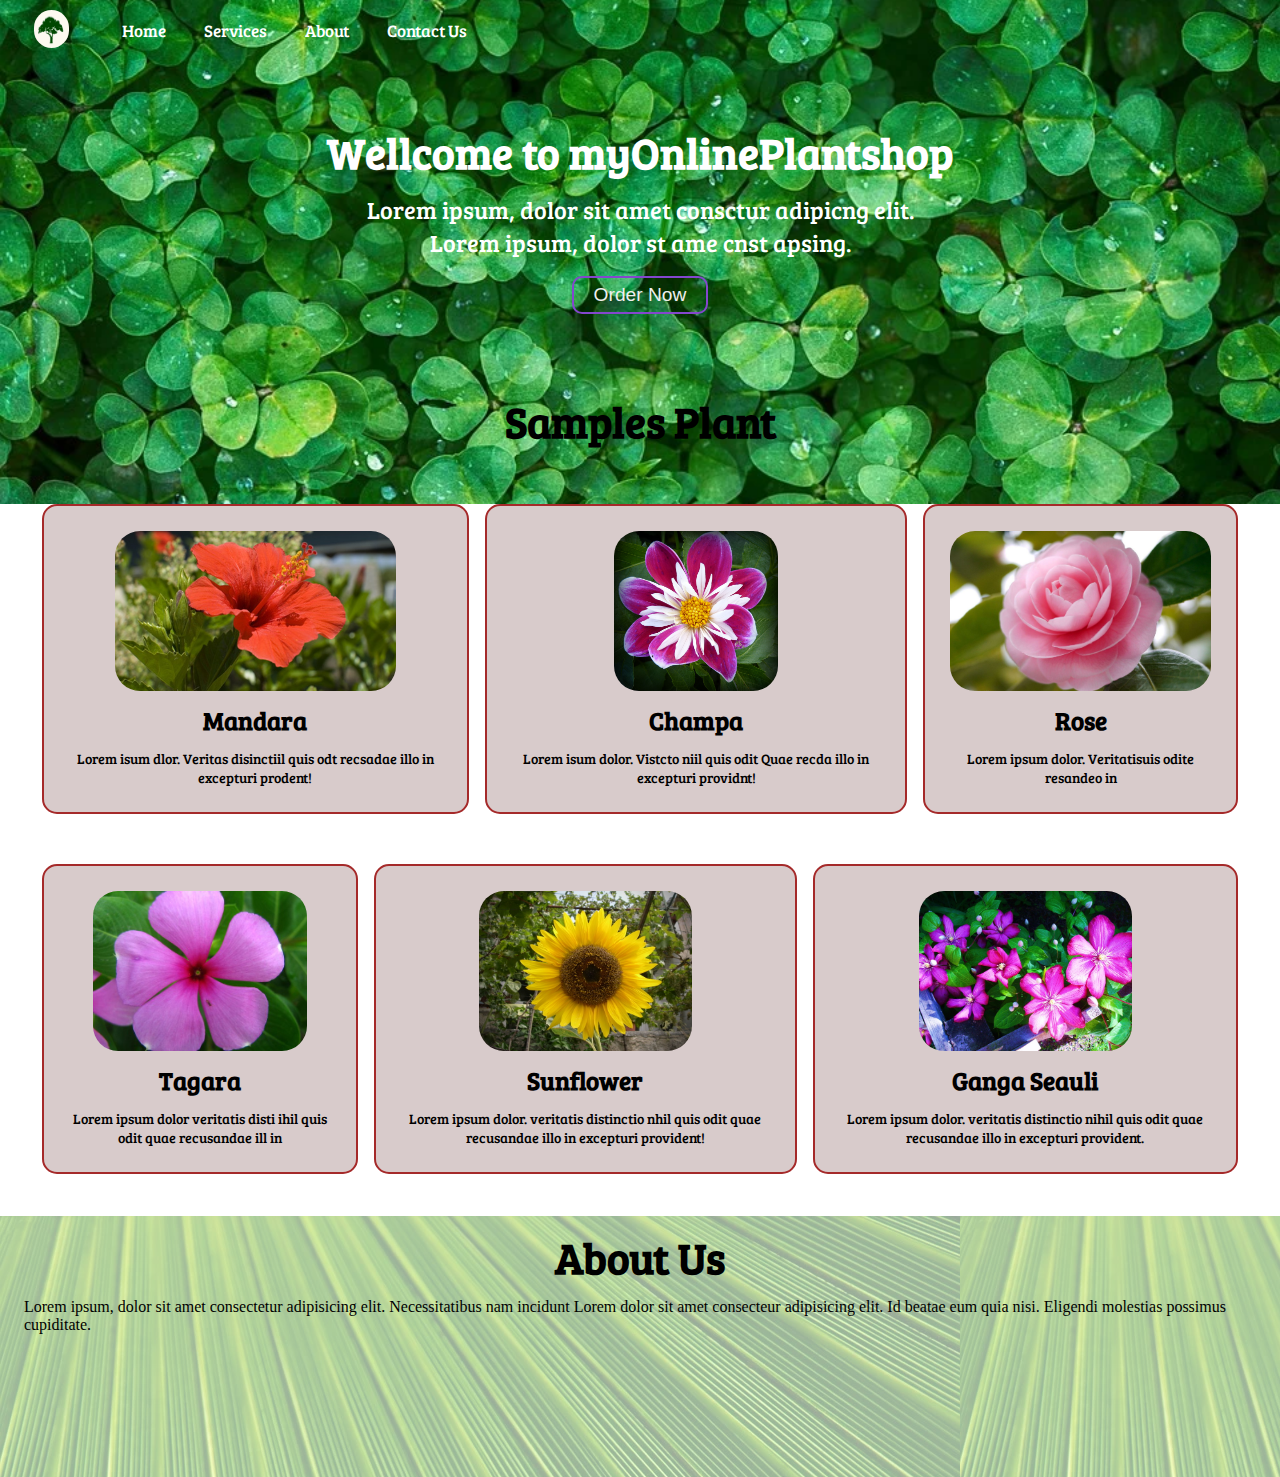
<file: index.html>
<!DOCTYPE html>
<html lang="en">

<head>
    <meta charset="UTF-8">
    <meta name="viewport" content="width=device-width, initial-scale=1.0">
    <title>Online Plant Shopping</title>
    <link rel="stylesheet" href="css/style.css">
    <link rel="preconnect" href="https://fonts.gstatic.com">
    <link href="https://fonts.googleapis.com/css2?family=Bree+Serif&display=swap" rel="stylesheet">
    <link rel="stylesheet" media="Screen and (max-width: 1170px)" href="css/phone.css">
</head>

<body>
    <nav id="navbar">
        <div id="logo">
            <img src="images/logo/logo.jpg" alt="Logo">
        </div>
        <ul>
            <li class="item"><a href="#">Home</a></li>
            <li class="item"><a href="spage/s.html">Services</a></li>
            <li class="item"><a href="#">About</a></li>
            <li class="item"><a href="#">Contact Us</a></li>
        </ul>
    </nav>
    <section id="home">
        <h1 class="h-primary">Wellcome to myOnlinePlantshop</h1>
        <p>Lorem ipsum, dolor sit amet consctur adipicng elit.</p>
        <p>Lorem ipsum, dolor st ame cnst apsing.</p>
        <button class="btn">Order Now</button>
    </section>

    <section class="services-container">
        <h1 class="h-primary center">Samples Plant</h1>
        <div id="services">
            <div class="box">
                <img src="images/img1.jpg" alt="">
                <h2 class="h-secandry center">Mandara</h2>
                <p class="center">Lorem isum dlor. Veritas disinctiil quis odt recsadae illo in
                    excepturi prodent!</p>
            </div>
            <div class="box">
                <img src="images/img2.JPG" alt="">
                <h2 class="h-secandry center">Champa</h2>
                <p class="center">Lorem isum dolor. Vistcto niil quis odit Quae recda illo in
                    excepturi providnt!</p>
            </div>
            <div class="box">
                <img src="images/img3.jpg" alt="">
                <h2 class="h-secandry center">Rose</h2>
                <p class="center">Lorem ipsum dolor. Veritatisuis odite resandeo in
                    </p>
            </div>
        </div>
    </section>
    <section class="services-container">
        <div id="services">
            <div class="box">
                <img src="images/img4.jpg" alt="">
                <h2 class="h-secandry center">Tagara</h2>
                <p class="center">Lorem ipsum dolor veritatis disti ihil quis odit quae recusandae ill in
                    </p>
            </div>
            <div class="box">
                <img src="images/img5.jpg" alt="">
                <h2 class="h-secandry center">Sunflower</h2>
                <p class="center">Lorem ipsum dolor. veritatis distinctio nhil quis odit quae recusandae illo in
                    excepturi provident!</p>
            </div>
            <div class="box">
                <img src="images/img6.jpg" alt="">
                <h2 class="h-secandry center">Ganga Seauli</h2>
                <p class="center">Lorem ipsum dolor. veritatis distinctio nihil quis odit quae recusandae illo in
                    excepturi provident.</p>
            </div>
        </div>
    </section>
    <section id="client-section">
        <h1 class="h-primary center">About Us</h1>
        <div id="clients">
            <div class="client-item">
                <p>Lorem ipsum, dolor sit amet consectetur adipisicing elit. Necessitatibus nam incidunt
                 Lorem dolor sit amet consecteur adipisicing elit. Id beatae eum quia nisi. Eligendi molestias possimus cupiditate.   
            </div>
    </section>
</body>

</html>
</file>
<file: css/style.css>
*{
    margin: 0;
    padding: 0;
}

#logo{
    margin: -2px 24px;
}

#logo img{
    height: 38px;
    width: 35px;
    margin: 10px;
    border-radius: 28px;
}

#navbar{
    /* background-color: rgb(53, 50, 50); */
    display: flex;
    align-items: center;
    position: relative;
    /* opacity: 0.6; */
}

#navbar ul{
    display: flex;
    font-family: 'Bree Serif', serif;
}

#navbar ul li{
    list-style: none;
    font-size: 17px;
}

#navbar ul li a{
    display: block;
    padding: 6px;
    text-decoration: none;
    color: rgb(255, 255, 255);
    margin: 13px;
    border-radius: 20px;
}

#navbar ul li a:hover{
    text-decoration: underline;
    color: black;
    background-color: white; 
    
}

#navba::before{
    z-index: -1;
    opacity: 0.4;
    top: 0px;
    left: 0px;
}

#home{
    display: flex;
    flex-direction: column;
    padding: 3px 200px;
    justify-content: center;
    align-items: center;
    color: white;
    height: 313px;
}
#home::before{
    content: "";
    position: absolute;
    background: url('../images/background images/bg1.jpg') no-repeat center center/cover;
    height: 56%;
    width: 100%;
    top: 0px;
    left: 0px;
    z-index: -1;
    opacity: 1;
}

.h-primary{
    font-size: 43px;
    padding: 12px;
    font-family: 'Bree Serif', serif;
}

#home h1{
    text-align: center;
}

#home p{
    text-align: center;
    font-size: 1.5rem;
    font-family: 'Bree Serif', serif;
}

.btn{
    padding: 6px 20px;
    border: 2px solid #8447ce;
    color: #efefef;
    margin: 17px 17px;
    font-size: 1.2rem;
    border-radius: 10px;
    background: transparent;
    cursor: pointer;
}
#services{
    display: flex;
    margin: 34px;
    
}
#services .box{
    border: 2px solid brown;
    padding: 25px 25px;
    margin: 8px;
    border-radius: 15px;
    background-color: #d8cbcb;
}
#services .box img{
    height: 160px;
    margin: auto;
    display: block;
    border-radius: 25px;
}
#services .box p{
    font-size: 14px;
    font-family: 'Bree Serif', serif;
}
.center{
    text-align: center;
    font-family: 'Bree Serif', serif;
}

.h-secandry{
    font-size: 25px;
    padding: 12px;
}

#client-section::before{
    content: "";
    position: absolute;
    background: url('../images/background images/bg2.jpg');
    width: 100%;
    height: 29%;
    z-index: -1;
    opacity: 0.4;
}

.client-item p{
    padding-left: 0px 3px;
    padding-left: 24px;
}
</file>
<file: css/phone.css>
#navbar{
    flex-direction: column;
}

#navbar ul li a{
    font-size: 1rem;
    padding: 0px 6px;
    flex-direction: column;
}
#navbar ul li{
    flex-direction: column;
}
#home{
    height: 280px;
    
}

#home::before{
    height: 390px;
    padding: 0px 70px;
}

#home p{
    font-size: 13px;
}

#services{
    flex-direction: column;
}

#clients{
    overflow: hidden;
    flex-wrap: wrap;
}
#clients img{
    width: 66px;
    padding: 56px;
}

.h-primary{
    font-size: 26px;
}

.btn{
    font-size: 13px;
    padding: 3px 5px;
}
</file>
